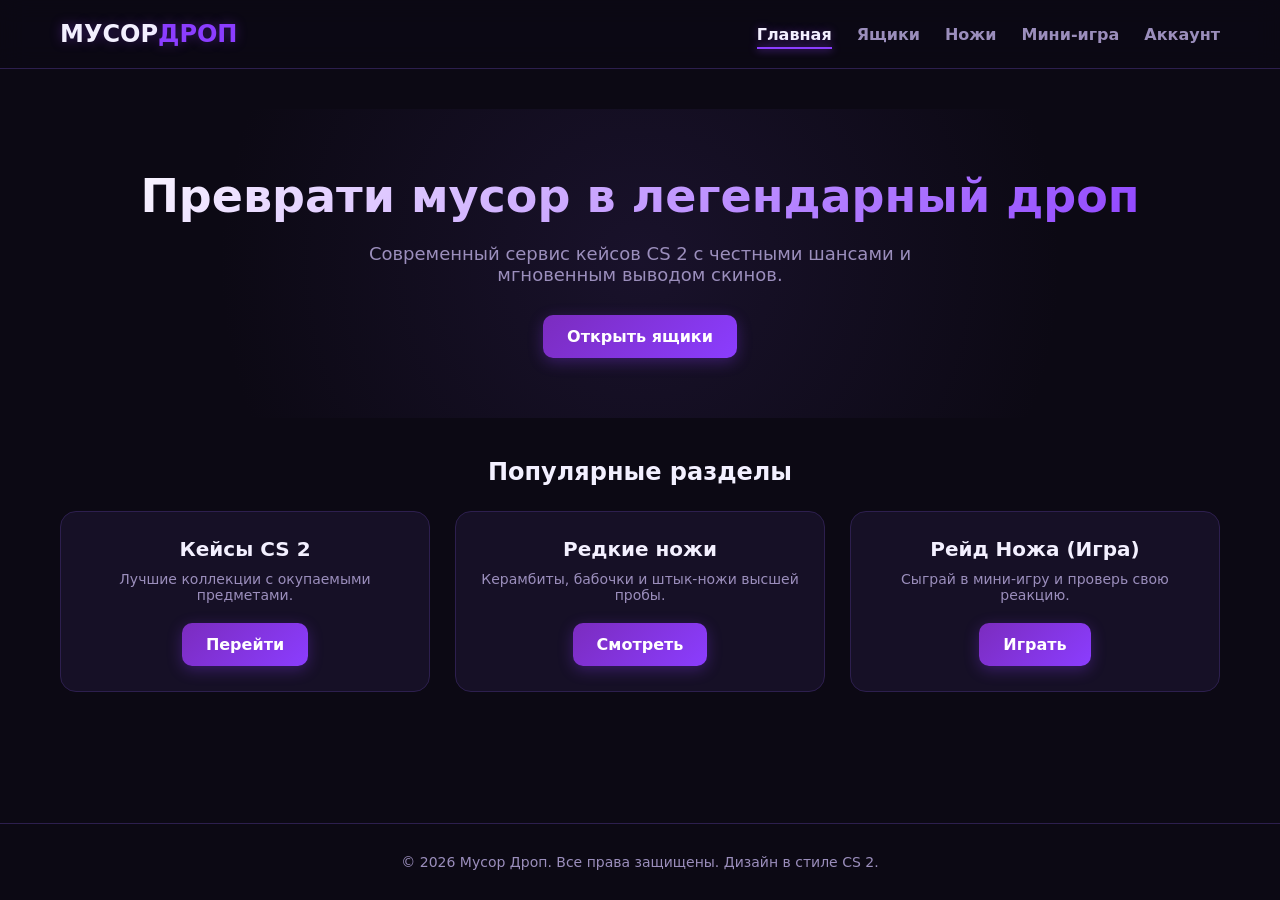
<file: index.html>
<!DOCTYPE html>
<html lang="ru">
<head>
    <meta charset="UTF-8">
    <meta name="viewport" content="width=device-width, initial-scale=1.0">
    <title>Мусор Дроп — Главная</title>
    <link rel="stylesheet" href="style.css">
</head>
<body>

    <header>
        <div class="nav-container">
            <a href="index.html" class="logo">МУСОР<span>ДРОП</span></a>
            <ul class="nav-links">
                <li><a href="index.html" class="active">Главная</a></li>
                <li><a href="cases.html">Ящики</a></li>
                <li><a href="knives.html">Ножи</a></li>
                <li><a href="game.html">Мини-игра</a></li>
                <li><a href="account.html">Аккаунт</a></li>
            </ul>
        </div>
    </header>

    <main>
        <section class="hero">
            <h1>Преврати мусор в легендарный дроп</h1>
            <p>Современный сервис кейсов CS 2 с честными шансами и мгновенным выводом скинов.</p>
            <a href="cases.html" class="btn">Открыть ящики</a>
        </section>

        <h2 style="text-align: center; margin-bottom: 20px;">Популярные разделы</h2>
        <div class="grid">
            <div class="card">
                <h3>Кейсы CS 2</h3>
                <p>Лучшие коллекции с окупаемыми предметами.</p>
                <a href="cases.html" class="btn">Перейти</a>
            </div>
            <div class="card">
                <h3>Редкие ножи</h3>
                <p>Керамбиты, бабочки и штык-ножи высшей пробы.</p>
                <a href="knives.html" class="btn">Смотреть</a>
            </div>
            <div class="card">
                <h3>Рейд Ножа (Игра)</h3>
                <p>Сыграй в мини-игру и проверь свою реакцию.</p>
                <a href="game.html" class="btn">Играть</a>
            </div>
        </div>
    </main>

    <footer>
        <p>&copy; 2026 Мусор Дроп. Все права защищены. Дизайн в стиле CS 2.</p>
    </footer>

</body>
</html>
</file>
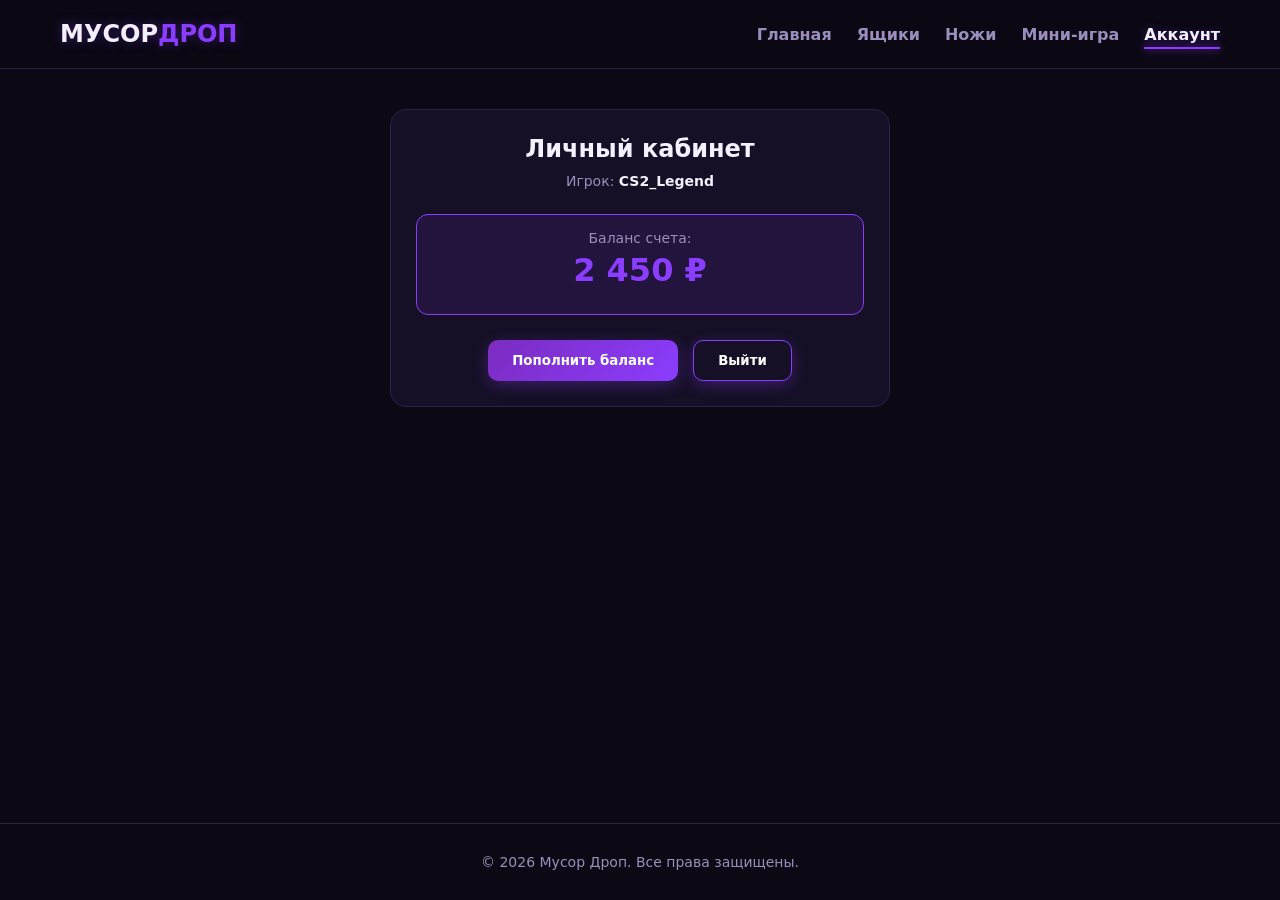
<file: account.html>
<!DOCTYPE html>
<html lang="ru">
<head>
    <meta charset="UTF-8">
    <meta name="viewport" content="width=device-width, initial-scale=1.0">
    <title>Мусор Дроп — Аккаунт</title>
    <link rel="stylesheet" href="style.css">
</head>
<body>

    <header>
        <div class="nav-container">
            <a href="index.html" class="logo">МУСОР<span>ДРОП</span></a>
            <ul class="nav-links">
                <li><a href="index.html">Главная</a></li>
                <li><a href="cases.html">Ящики</a></li>
                <li><a href="knives.html">Ножи</a></li>
                <li><a href="game.html">Мини-игра</a></li>
                <li><a href="account.html" class="active">Аккаунт</a></li>
            </ul>
        </div>
    </header>

    <main>
        <div style="max-width: 500px; margin: 0 auto;" class="card">
            <h2>Личный кабинет</h2>
            <p style="margin-top: 10px;">Игрок: <span style="color: var(--text-main); font-weight: bold;">CS2_Legend</span></p>
            
            <div style="margin: 25px 0; background: rgba(139, 61, 255, 0.1); padding: 15px; border-radius: 12px; border: 1px solid var(--accent-purple);">
                <p style="color: var(--text-muted); margin-bottom: 5px;">Баланс счета:</p>
                <h3 style="font-size: 32px; color: var(--accent-purple);">2 450 ₽</h3>
            </div>

            <div style="display: flex; gap: 15px; justify-content: center;">
                <button class="btn" onclick="alert('Переход к пополнению...')">Пополнить баланс</button>
                <button class="btn" style="background: transparent; border: 1px solid var(--accent-purple);" onclick="alert('Выход выполнен')">Выйти</button>
            </div>
        </div>
    </main>

    <footer>
        <p>&copy; 2026 Мусор Дроп. Все права защищены.</p>
    </footer>

</body>
</html>
</file>
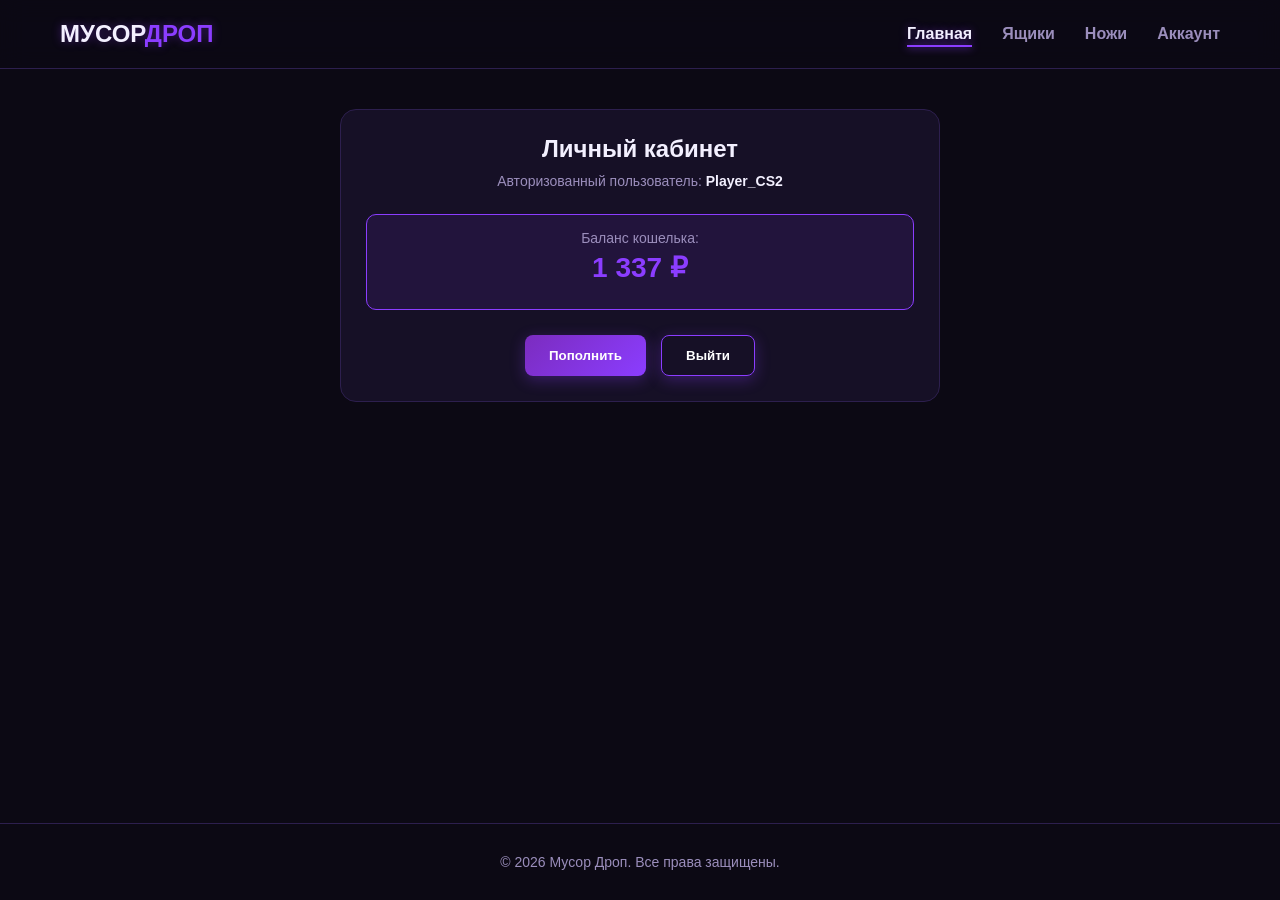
<file: adadasd.html>
<!DOCTYPE html>
<html lang="ru">
<head>
    <meta charset="UTF-8">
    <meta name="viewport" content="width=device-width, initial-scale=1.0">
    <title>Мусор Дроп — Аккаунт</title>
    <link rel="stylesheet" href="csss.css">
</head>
<body>

    <header>
        <div class="nav-container">
            <a href="index.html" class="logo">МУСОР<span>ДРОП</span></a>
            <ul class="nav-links">
                <li><a href="index.html" class="active">Главная</a></li>
                <li><a href="daad.html">Ящики</a></li>
                <li><a href="da.html">Ножи</a></li>
                <li><a href="adadasd.html">Аккаунт</a></li>
            </ul>
        </div>
    </header>

    <main>
        <div style="max-width: 600px; margin: 0 auto;" class="card">
            <h2>Личный кабинет</h2>
            <p style="margin-top: 10px;">Авторизованный пользователь: <span style="color: var(--text-main); font-weight: bold;">Player_CS2</span></p>
            
            <div style="margin: 25px 0; background: rgba(139, 61, 255, 0.1); padding: 15px; border-radius: 10px; border: 1px solid var(--accent-purple);">
                <p style="color: var(--text-muted); margin-bottom: 5px;">Баланс кошелька:</p>
                <h3 style="font-size: 28px; color: var(--accent-purple);">1 337 ₽</h3>
            </div>

            <div style="display: flex; gap: 15px; justify-content: center;">
                <button class="btn" onclick="alert('Пополнение баланса...')">Пополнить</button>
                <button class="btn" style="background: transparent; border: 1px solid var(--accent-purple);" onclick="alert('Выход из аккаунта')">Выйти</button>
            </div>
        </div>
    </main>

    <footer>
        <p>&copy; 2026 Мусор Дроп. Все права защищены.</p>
    </footer>

</body>
</html>
</file>
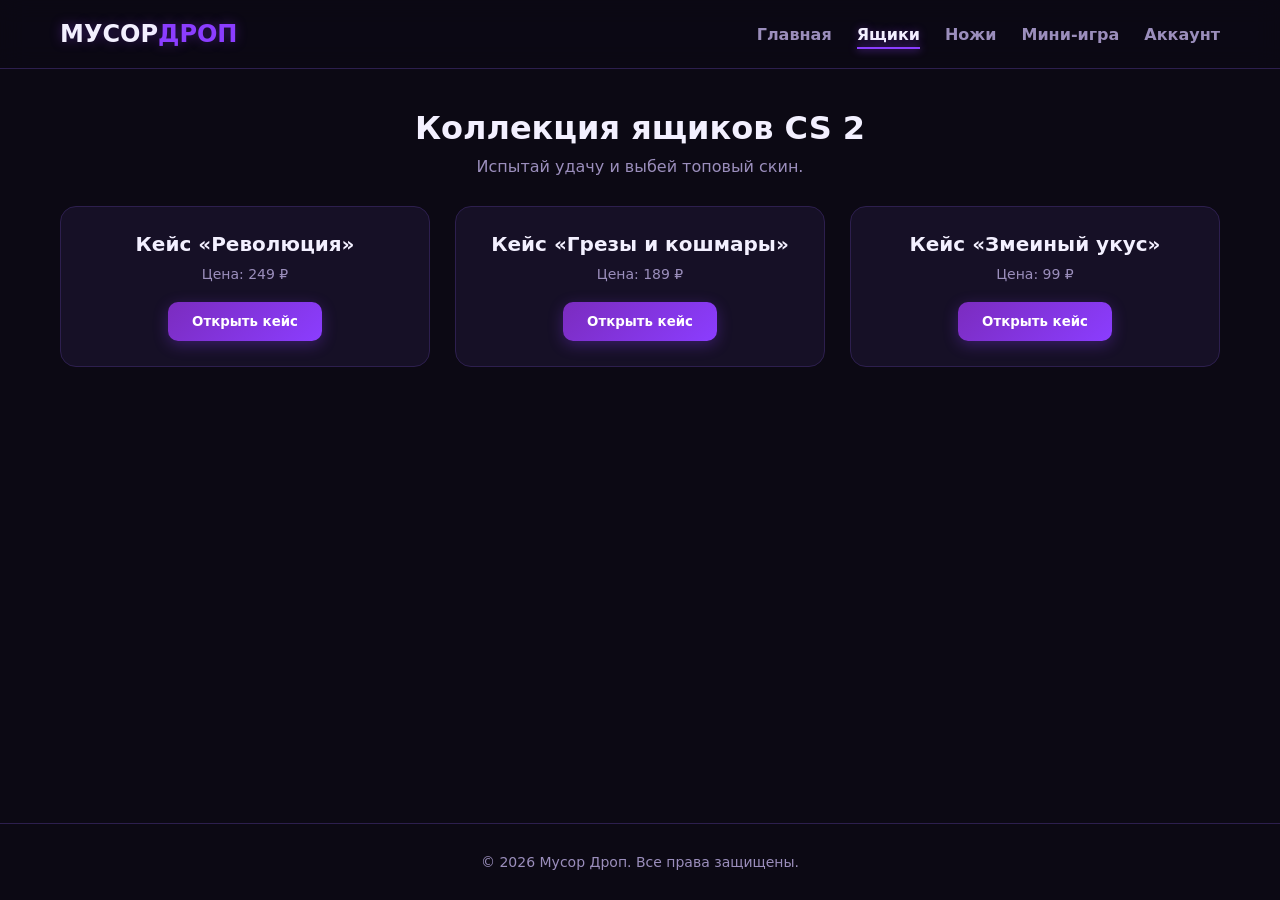
<file: cases.html>
<!DOCTYPE html>
<html lang="ru">
<head>
    <meta charset="UTF-8">
    <meta name="viewport" content="width=device-width, initial-scale=1.0">
    <title>Мусор Дроп — Ящики</title>
    <link rel="stylesheet" href="style.css">
</head>
<body>

    <header>
        <div class="nav-container">
            <a href="index.html" class="logo">МУСОР<span>ДРОП</span></a>
            <ul class="nav-links">
                <li><a href="index.html">Главная</a></li>
                <li><a href="cases.html" class="active">Ящики</a></li>
                <li><a href="knives.html">Ножи</a></li>
                <li><a href="game.html">Мини-игра</a></li>
                <li><a href="account.html">Аккаунт</a></li>
            </ul>
        </div>
    </header>

    <main>
        <h1 style="text-align: center; margin-bottom: 10px;">Коллекция ящиков CS 2</h1>
        <p style="text-align: center; color: var(--text-muted); margin-bottom: 30px;">Испытай удачу и выбей топовый скин.</p>
        
        <div class="grid">
            <div class="card">
                <h3>Кейс «Революция»</h3>
                <p>Цена: 249 ₽</p>
                <button class="btn" onclick="alert('Вы открыли кейс и получили: AK-47 | Сланец')">Открыть кейс</button>
            </div>
            <div class="card">
                <h3>Кейс «Грезы и кошмары»</h3>
                <p>Цена: 189 ₽</p>
                <button class="btn" onclick="alert('Вы открыли кейс и получили: MP9 | Звездная сеть')">Открыть кейс</button>
            </div>
            <div class="card">
                <h3>Кейс «Змеиный укус»</h3>
                <p>Цена: 99 ₽</p>
                <button class="btn" onclick="alert('Вы открыли кейс и получили: M4A4 | Cyber Security')">Открыть кейс</button>
            </div>
        </div>
    </main>

    <footer>
        <p>&copy; 2026 Мусор Дроп. Все права защищены.</p>
    </footer>

</body>
</html>
</file>
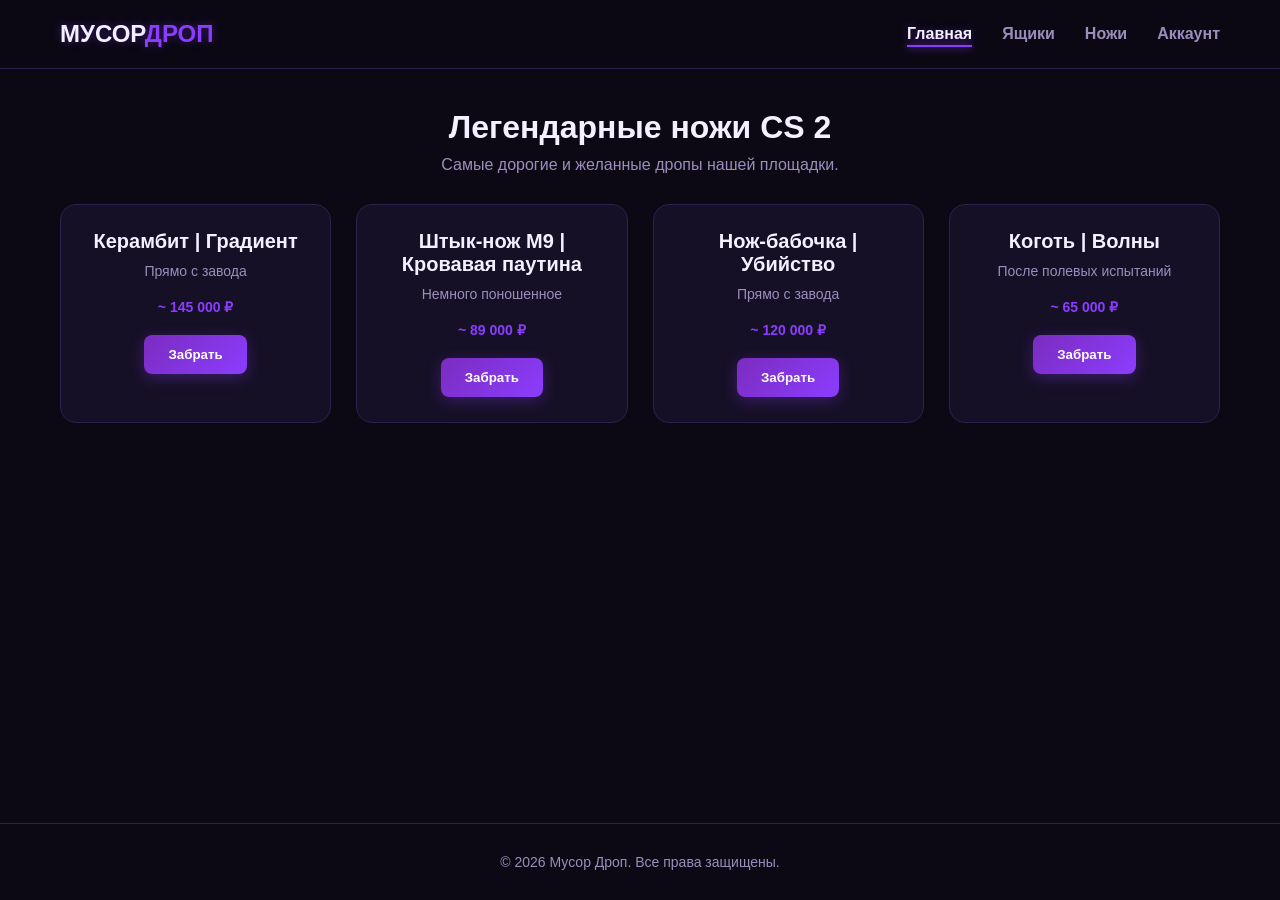
<file: da.html>
<!DOCTYPE html>
<html lang="ru">
<head>
    <meta charset="UTF-8">
    <meta name="viewport" content="width=device-width, initial-scale=1.0">
    <title>Мусор ДРОП — Ножи CS 2</title>
    <link rel="stylesheet" href="csss.css">
</head>
<body>

    <header>
        <div class="nav-container">
            <a href="index.html" class="logo">МУСОР<span>ДРОП</span></a>
            <ul class="nav-links">
                <li><a href="index.html" class="active">Главная</a></li>
                <li><a href="daad.html">Ящики</a></li>
                <li><a href="da.html">Ножи</a></li>
                <li><a href="adadasd.html">Аккаунт</a></li>
            </ul>
        </div>
    </header>

    <main>
        <h1 style="text-align: center; margin-bottom: 10px;">Легендарные ножи CS 2</h1>
        <p style="text-align: center; color: var(--text-muted); margin-bottom: 30px;">Самые дорогие и желанные дропы нашей площадки.</p>

        <div class="grid">
            <div class="card">
                <h3>Керамбит | Градиент</h3>
                <p>Прямо с завода</p>
                <p style="color: var(--accent-purple); font-weight: bold;">~ 145 000 ₽</p>
                <button class="btn" onclick="alert('Нож добавлен в инвентарь!')">Забрать</button>
            </div>
            <div class="card">
                <h3>Штык-нож M9 | Кровавая паутина</h3>
                <p>Немного поношенное</p>
                <p style="color: var(--accent-purple); font-weight: bold;">~ 89 000 ₽</p>
                <button class="btn" onclick="alert('Нож добавлен в инвентарь!')">Забрать</button>
            </div>
            <div class="card">
                <h3>Нож-бабочка | Убийство</h3>
                <p>Прямо с завода</p>
                <p style="color: var(--accent-purple); font-weight: bold;">~ 120 000 ₽</p>
                <button class="btn" onclick="alert('Нож добавлен в инвентарь!')">Забрать</button>
            </div>
            <div class="card">
                <h3>Коготь | Волны</h3>
                <p>После полевых испытаний</p>
                <p style="color: var(--accent-purple); font-weight: bold;">~ 65 000 ₽</p>
                <button class="btn" onclick="alert('Нож добавлен в инвентарь!')">Забрать</button>
            </div>
        </div>
    </main>

    <footer>
        <p>&copy; 2026 Мусор Дроп. Все права защищены.</p>
    </footer>

</body>
</html>
</file>
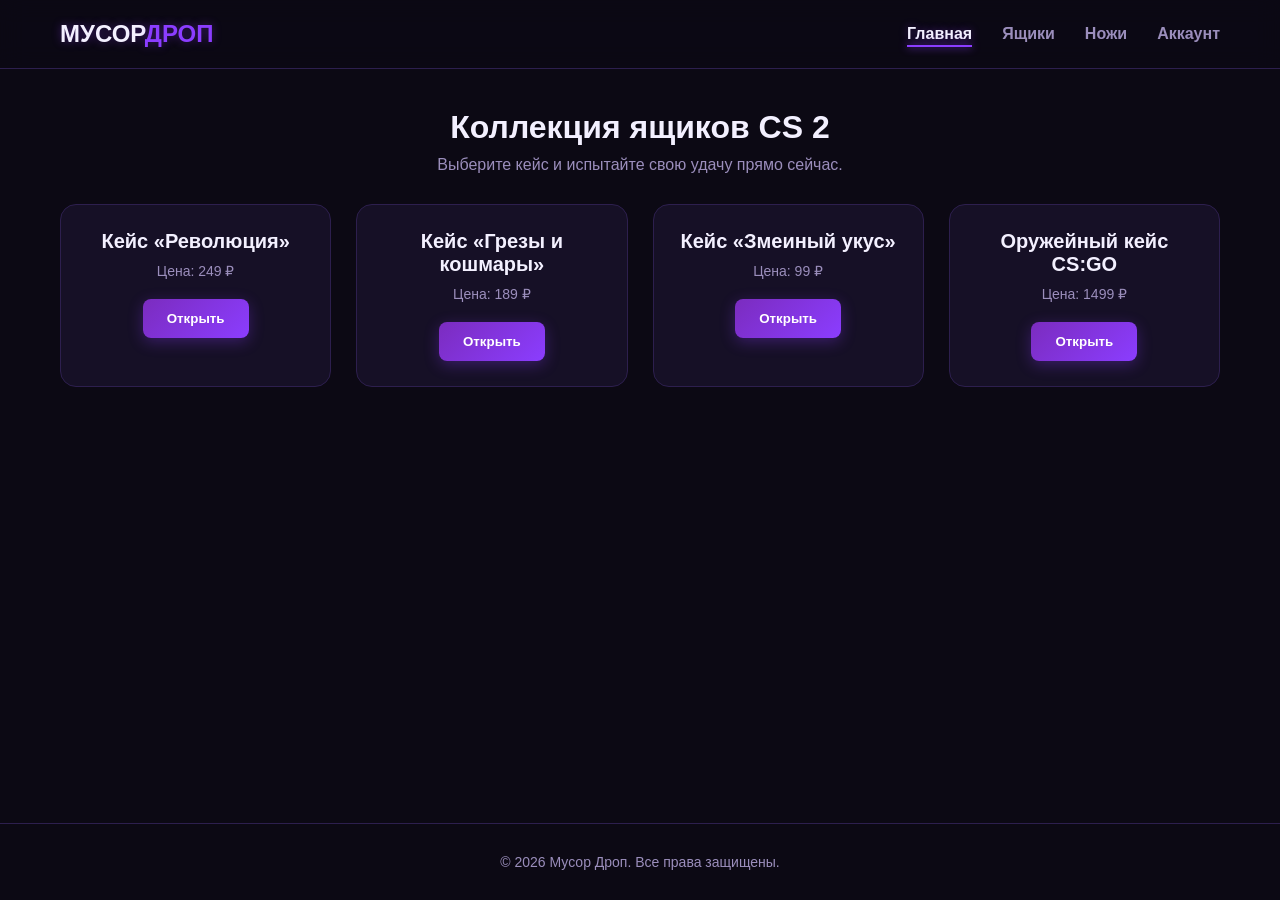
<file: daad.html>
<!DOCTYPE html>
<html lang="ru">
<head>
    <meta charset="UTF-8">
    <meta name="viewport" content="width=device-width, initial-scale=1.0">
    <title>Мусор Дроп — Ящики CS 2</title>
    <link rel="stylesheet" href="csss.css">
</head>
<body>

    <header>
        <div class="nav-container">
            <a href="index.html" class="logo">МУСОР<span>ДРОП</span></a>
            <ul class="nav-links">
                <li><a href="index.html" class="active">Главная</a></li>
                <li><a href="daad.html">Ящики</a></li>
                <li><a href="da.html">Ножи</a></li>
                <li><a href="adadasd.html">Аккаунт</a></li>
            </ul>
        </div>
    </header>

    <main>
        <h1 style="text-align: center; margin-bottom: 10px;">Коллекция ящиков CS 2</h1>
        <p style="text-align: center; color: var(--text-muted); margin-bottom: 30px;">Выберите кейс и испытайте свою удачу прямо сейчас.</p>

        <div class="grid">
            <div class="card">
                <h3>Кейс «Революция»</h3>
                <p>Цена: 249 ₽</p>
                <button class="btn" onclick="alert('Кейс открывается...')">Открыть</button>
            </div>
            <div class="card">
                <h3>Кейс «Грезы и кошмары»</h3>
                <p>Цена: 189 ₽</p>
                <button class="btn" onclick="alert('Кейс открывается...')">Открыть</button>
            </div>
            <div class="card">
                <h3>Кейс «Змеиный укус»</h3>
                <p>Цена: 99 ₽</p>
                <button class="btn" onclick="alert('Кейс открывается...')">Открыть</button>
            </div>
            <div class="card">
                <h3>Оружейный кейс CS:GO</h3>
                <p>Цена: 1499 ₽</p>
                <button class="btn" onclick="alert('Кейс открывается...')">Открыть</button>
            </div>
        </div>
    </main>

    <footer>
        <p>&copy; 2026 Мусор Дроп. Все права защищены.</p>
    </footer>

</body>
</html>
</file>
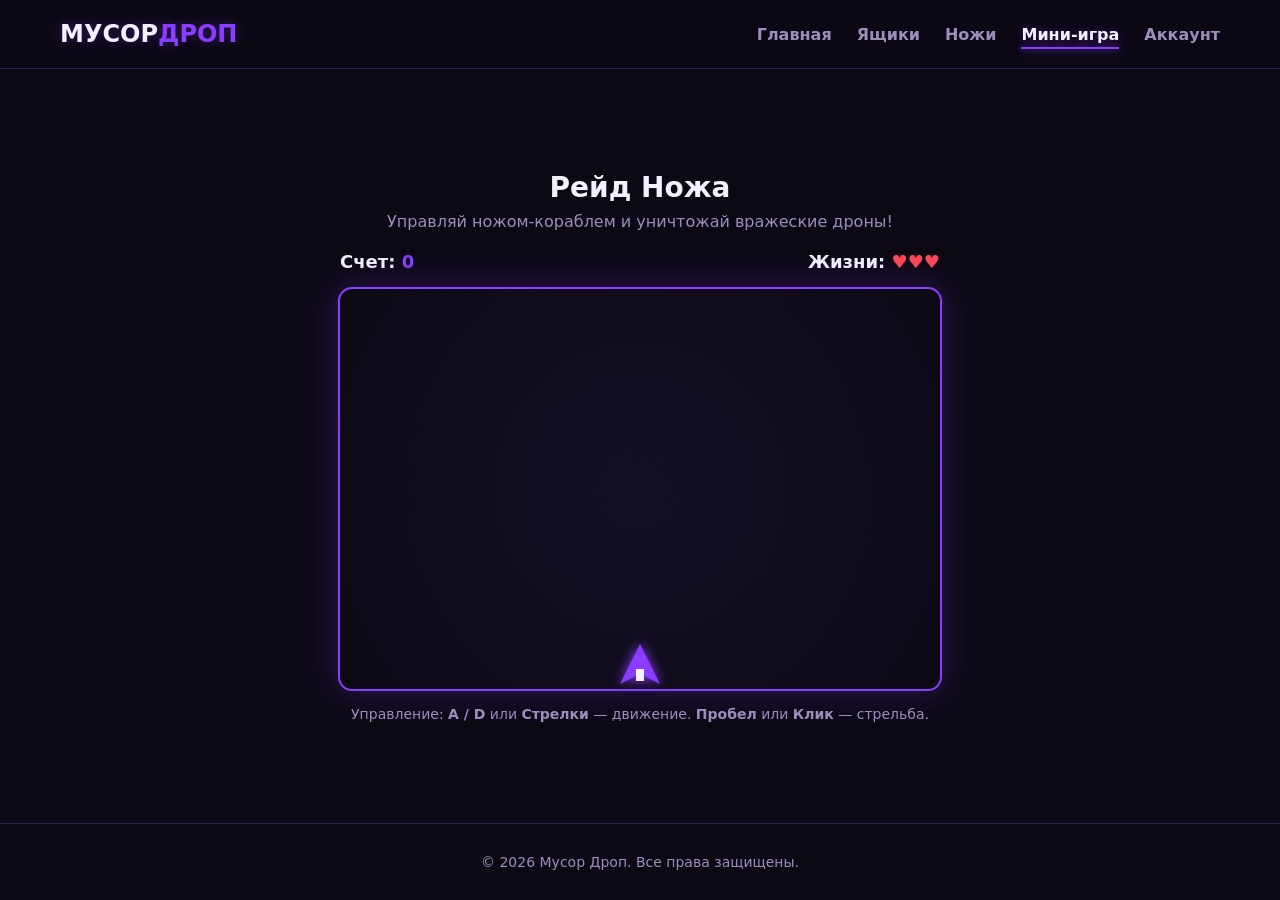
<file: game.html>
<!DOCTYPE html>
<html lang="ru">
<head>
    <meta charset="UTF-8">
    <meta name="viewport" content="width=device-width, initial-scale=1.0">
    <title>Мусор Дроп — Мини-игра</title>
    <link rel="stylesheet" href="style.css">
    <style>
        .game-wrapper {
            display: flex;
            flex-direction: column;
            align-items: center;
            justify-content: center;
        }
        canvas {
            background: radial-gradient(circle, #161026 0%, #0c0914 100%);
            border: 2px solid var(--accent-purple);
            border-radius: 14px;
            box-shadow: 0 0 35px rgba(139, 61, 255, 0.3);
            max-width: 100%;
        }
        .game-info {
            display: flex;
            justify-content: space-between;
            width: 600px;
            margin-bottom: 15px;
            font-size: 18px;
            font-weight: 600;
        }
    </style>
</head>
<body>

    <header>
        <div class="nav-container">
            <a href="index.html" class="logo">МУСОР<span>ДРОП</span></a>
            <ul class="nav-links">
                <li><a href="index.html">Главная</a></li>
                <li><a href="cases.html">Ящики</a></li>
                <li><a href="knives.html">Ножи</a></li>
                <li><a href="game.html" class="active">Мини-игра</a></li>
                <li><a href="account.html">Аккаунт</a></li>
            </ul>
        </div>
    </header>

    <main class="game-wrapper">
        <h1 style="margin-bottom: 8px; font-size: 28px;">Рейд Ножа</h1>
        <p style="color: var(--text-muted); margin-bottom: 20px; text-align: center;">Управляй ножом-кораблем и уничтожай вражеские дроны!</p>

        <div class="game-info">
            <div>Счет: <span id="score" style="color: var(--accent-purple);">0</span></div>
            <div>Жизни: <span id="lives" style="color: #ff4757;">♥♥♥</span></div>
        </div>

        <canvas id="gameCanvas" width="600" height="400"></canvas>

        <p style="color: var(--text-muted); margin-top: 15px; font-size: 14px; text-align: center;">
            Управление: <b>A / D</b> или <b>Стрелки</b> — движение. <b>Пробел</b> или <b>Клик</b> — стрельба.
        </p>
    </main>

    <footer>
        <p>&copy; 2026 Мусор Дроп. Все права защищены.</p>
    </footer>

    <script src="game.js"></script>
</body>
</html>
</file>
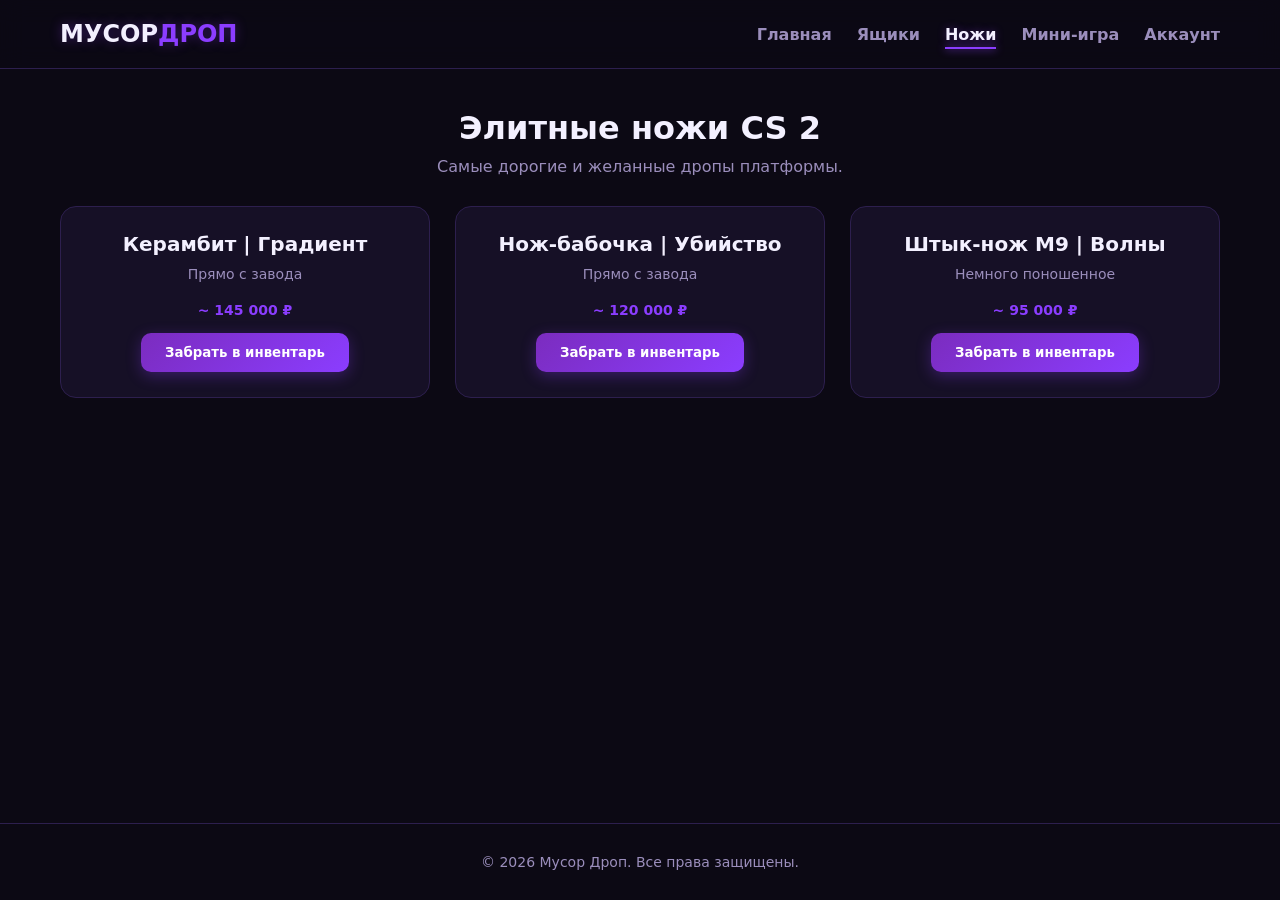
<file: knives.html>
<!DOCTYPE html>
<html lang="ru">
<head>
    <meta charset="UTF-8">
    <meta name="viewport" content="width=device-width, initial-scale=1.0">
    <title>Мусор Дроп — Ножи</title>
    <link rel="stylesheet" href="style.css">
</head>
<body>

    <header>
        <div class="nav-container">
            <a href="index.html" class="logo">МУСОР<span>ДРОП</span></a>
            <ul class="nav-links">
                <li><a href="index.html">Главная</a></li>
                <li><a href="cases.html">Ящики</a></li>
                <li><a href="knives.html" class="active">Ножи</a></li>
                <li><a href="game.html">Мини-игра</a></li>
                <li><a href="account.html">Аккаунт</a></li>
            </ul>
        </div>
    </header>

    <main>
        <h1 style="text-align: center; margin-bottom: 10px;">Элитные ножи CS 2</h1>
        <p style="text-align: center; color: var(--text-muted); margin-bottom: 30px;">Самые дорогие и желанные дропы платформы.</p>
        
        <div class="grid">
            <div class="card">
                <h3>Керамбит | Градиент</h3>
                <p>Прямо с завода</p>
                <p style="color: var(--accent-purple); font-weight: bold; margin-bottom: 15px;">~ 145 000 ₽</p>
                <button class="btn" onclick="alert('Нож добавлен в ваш профиль!')">Забрать в инвентарь</button>
            </div>
            <div class="card">
                <h3>Нож-бабочка | Убийство</h3>
                <p>Прямо с завода</p>
                <p style="color: var(--accent-purple); font-weight: bold; margin-bottom: 15px;">~ 120 000 ₽</p>
                <button class="btn" onclick="alert('Нож добавлен в ваш профиль!')">Забрать в инвентарь</button>
            </div>
            <div class="card">
                <h3>Штык-нож M9 | Волны</h3>
                <p>Немного поношенное</p>
                <p style="color: var(--accent-purple); font-weight: bold; margin-bottom: 15px;">~ 95 000 ₽</p>
                <button class="btn" onclick="alert('Нож добавлен в ваш профиль!')">Забрать в инвентарь</button>
            </div>
        </div>
    </main>

    <footer>
        <p>&copy; 2026 Мусор Дроп. Все права защищены.</p>
    </footer>

</body>
</html>
</file>
<file: style.css>
:root {
    --bg-color: #0c0914;
    --card-bg: #161026;
    --card-border: #2d1f4e;
    --accent-purple: #8b3dff;
    --accent-glow: rgba(139, 61, 255, 0.35);
    --text-main: #f3f0ff;
    --text-muted: #9b8ebc;
    --transition: all 0.4s cubic-bezier(0.16, 1, 0.3, 1);
}

* {
    margin: 0;
    padding: 0;
    box-sizing: border-box;
    font-family: 'Segoe UI', system-ui, -apple-system, sans-serif;
}

body {
    background-color: var(--bg-color);
    color: var(--text-main);
    min-height: 100vh;
    display: flex;
    flex-direction: column;
    overflow-x: hidden;
}

/* Навигация */
header {
    background: rgba(12, 9, 20, 0.85);
    backdrop-filter: blur(12px);
    border-bottom: 1px solid var(--card-border);
    position: sticky;
    top: 0;
    z-index: 100;
}

.nav-container {
    max-width: 1200px;
    margin: 0 auto;
    display: flex;
    justify-content: space-between;
    align-items: center;
    padding: 20px;
}

.logo {
    font-size: 24px;
    font-weight: 800;
    color: var(--text-main);
    text-decoration: none;
    text-shadow: 0 0 12px var(--accent-glow);
}

.logo span {
    color: var(--accent-purple);
}

.nav-links {
    display: flex;
    gap: 25px;
    list-style: none;
}

.nav-links a {
    color: var(--text-muted);
    text-decoration: none;
    font-size: 16px;
    font-weight: 600;
    transition: var(--transition);
    position: relative;
    padding: 5px 0;
}

.nav-links a:hover, .nav-links a.active {
    color: var(--text-main);
    text-shadow: 0 0 8px var(--accent-glow);
}

.nav-links a::after {
    content: '';
    position: absolute;
    bottom: 0;
    left: 0;
    width: 0;
    height: 2px;
    background-color: var(--accent-purple);
    transition: var(--transition);
    box-shadow: 0 0 8px var(--accent-purple);
}

.nav-links a:hover::after, .nav-links a.active::after {
    width: 100%;
}

/* Основной контент */
main {
    flex: 1;
    max-width: 1200px;
    width: 100%;
    margin: 0 auto;
    padding: 40px 20px;
    animation: fadeIn 0.5s cubic-bezier(0.16, 1, 0.3, 1) forwards;
}

@keyframes fadeIn {
    from { opacity: 0; transform: translateY(10px); }
    to { opacity: 1; transform: translateY(0); }
}

/* Сетки и карточки */
.grid {
    display: grid;
    grid-template-columns: repeat(auto-fit, minmax(260px, 1fr));
    gap: 25px;
    margin-top: 25px;
}

.card {
    background: var(--card-bg);
    border: 1px solid var(--card-border);
    border-radius: 16px;
    padding: 25px;
    text-align: center;
    transition: var(--transition);
    position: relative;
    overflow: hidden;
}

.card:hover {
    transform: translateY(-6px);
    border-color: var(--accent-purple);
    box-shadow: 0 12px 30px rgba(139, 61, 255, 0.2);
}

.card h3 {
    font-size: 20px;
    margin-bottom: 10px;
}

.card p {
    color: var(--text-muted);
    font-size: 14px;
    margin-bottom: 20px;
}

/* Кнопки */
.btn {
    background: linear-gradient(135deg, #7b2cbf, var(--accent-purple));
    color: white;
    border: none;
    padding: 12px 24px;
    border-radius: 10px;
    font-weight: 600;
    cursor: pointer;
    transition: var(--transition);
    box-shadow: 0 4px 15px rgba(139, 61, 255, 0.3);
    text-decoration: none;
    display: inline-block;
}

.btn:hover {
    transform: translateY(-2px);
    box-shadow: 0 6px 22px rgba(139, 61, 255, 0.5);
    filter: brightness(1.1);
}

.btn:active {
    transform: translateY(1px);
}

/* Герой блок */
.hero {
    text-align: center;
    padding: 60px 20px;
    background: radial-gradient(circle at center, rgba(45, 31, 78, 0.4) 0%, transparent 70%);
    border-radius: 24px;
    margin-bottom: 40px;
}

.hero h1 {
    font-size: 46px;
    margin-bottom: 20px;
    background: linear-gradient(135deg, #ffffff, var(--accent-purple));
    -webkit-background-clip: text;
    -webkit-text-fill-color: transparent;
}

.hero p {
    color: var(--text-muted);
    font-size: 18px;
    max-width: 600px;
    margin: 0 auto 30px;
}

/* Футер */
footer {
    text-align: center;
    padding: 30px;
    border-top: 1px solid var(--card-border);
    color: var(--text-muted);
    font-size: 14px;
    background: var(--bg-color);
}
</file>
<file: csss.css>
:root {
    --bg-color: #0c0914;
    --card-bg: #161026;
    --card-border: #2d1f4e;
    --accent-purple: #8b3dff;
    --accent-glow: rgba(139, 61, 255, 0.4);
    --text-main: #f3f0ff;
    --text-muted: #9b8ebc;
    --transition: all 0.4s cubic-bezier(0.16, 1, 0.3, 1);
}

* {
    margin: 0;
    padding: 0;
    box-sizing: border-box;
    font-family: 'Segoe UI', Tahoma, Geneva, Verdana, sans-serif;
}

body {
    background-color: var(--bg-color);
    color: var(--text-main);
    min-height: 100vh;
    display: flex;
    flex-direction: column;
    overflow-x: hidden;
}

/* Навигация */
header {
    background: rgba(12, 9, 20, 0.85);
    backdrop-filter: blur(12px);
    border-bottom: 1px solid var(--card-border);
    position: sticky;
    top: 0;
    z-index: 100;
}

.nav-container {
    max-width: 1200px;
    margin: 0 auto;
    display: flex;
    justify-content: space-between;
    align-items: center;
    padding: 20px;
}

.logo {
    font-size: 24px;
    font-weight: 800;
    color: var(--text-main);
    text-decoration: none;
    text-shadow: 0 0 10px var(--accent-glow);
}

.logo span {
    color: var(--accent-purple);
}

.nav-links {
    display: flex;
    gap: 30px;
    list-style: none;
}

.nav-links a {
    color: var(--text-muted);
    text-decoration: none;
    font-weight: 600;
    transition: var(--transition);
    position: relative;
    padding: 5px 0;
}

.nav-links a:hover, .nav-links a.active {
    color: var(--text-main);
    text-shadow: 0 0 8px var(--accent-glow);
}

.nav-links a::after {
    content: '';
    position: absolute;
    bottom: 0;
    left: 0;
    width: 0;
    height: 2px;
    background-color: var(--accent-purple);
    transition: var(--transition);
    box-shadow: 0 0 8px var(--accent-purple);
}

.nav-links a:hover::after, .nav-links a.active::after {
    width: 100%;
}

/* Основной контент */
main {
    flex: 1;
    max-width: 1200px;
    width: 100%;
    margin: 0 auto;
    padding: 40px 20px;
    animation: fadeIn 0.6s cubic-bezier(0.16, 1, 0.3, 1) forwards;
}

@keyframes fadeIn {
    from {
        opacity: 0;
        transform: translateY(15px);
    }
    to {
        opacity: 1;
        transform: translateY(0);
    }
}

/* Сетки и карточки */
.grid {
    display: grid;
    grid-template-columns: repeat(auto-fit, minmax(260px, 1fr));
    gap: 25px;
    margin-top: 30px;
}

.card {
    background: var(--card-bg);
    border: 1px solid var(--card-border);
    border-radius: 16px;
    padding: 25px;
    text-align: center;
    transition: var(--transition);
    position: relative;
    overflow: hidden;
}

.card::before {
    content: '';
    position: absolute;
    top: 0;
    left: -100%;
    width: 100%;
    height: 100%;
    background: linear-gradient(90deg, transparent, rgba(139, 61, 255, 0.05), transparent);
    transition: 0.6s;
}

.card:hover::before {
    left: 100%;
}

.card:hover {
    transform: translateY(-8px);
    border-color: var(--accent-purple);
    box-shadow: 0 10px 30px rgba(139, 61, 255, 0.2);
}

.card img {
    max-width: 100%;
    height: 140px;
    object-fit: contain;
    margin-bottom: 15px;
    transition: var(--transition);
}

.card:hover img {
    transform: scale(1.08);
}

.card h3 {
    font-size: 20px;
    margin-bottom: 10px;
}

.card p {
    color: var(--text-muted);
    font-size: 14px;
    margin-bottom: 20px;
}

/* Кнопки */
.btn {
    background: linear-gradient(135deg, #7b2cbf, var(--accent-purple));
    color: white;
    border: none;
    padding: 12px 24px;
    border-radius: 8px;
    font-weight: 600;
    cursor: pointer;
    transition: var(--transition);
    box-shadow: 0 4px 15px rgba(139, 61, 255, 0.3);
    text-decoration: none;
    display: inline-block;
}

.btn:hover {
    transform: translateY(-2px);
    box-shadow: 0 6px 20px rgba(139, 61, 255, 0.5);
    filter: brightness(1.1);
}

.btn:active {
    transform: translateY(1px);
}

/* Герой блок (Главная) */
.hero {
    text-align: center;
    padding: 60px 20px;
    background: radial-gradient(circle at center, rgba(45, 31, 78, 0.4) 0%, transparent 70%);
    border-radius: 24px;
    margin-bottom: 40px;
}

.hero h1 {
    font-size: 48px;
    margin-bottom: 20px;
    background: linear-gradient(135deg, #ffffff, var(--accent-purple));
    -webkit-background-clip: text;
    -webkit-text-fill-color: transparent;
}

.hero p {
    color: var(--text-muted);
    font-size: 18px;
    max-width: 600px;
    margin: 0 auto 30px;
}

/* Футер */
footer {
    text-align: center;
    padding: 30px;
    border-top: 1px solid var(--card-border);
    color: var(--text-muted);
    font-size: 14px;
    background: var(--bg-color);
}
</file>
